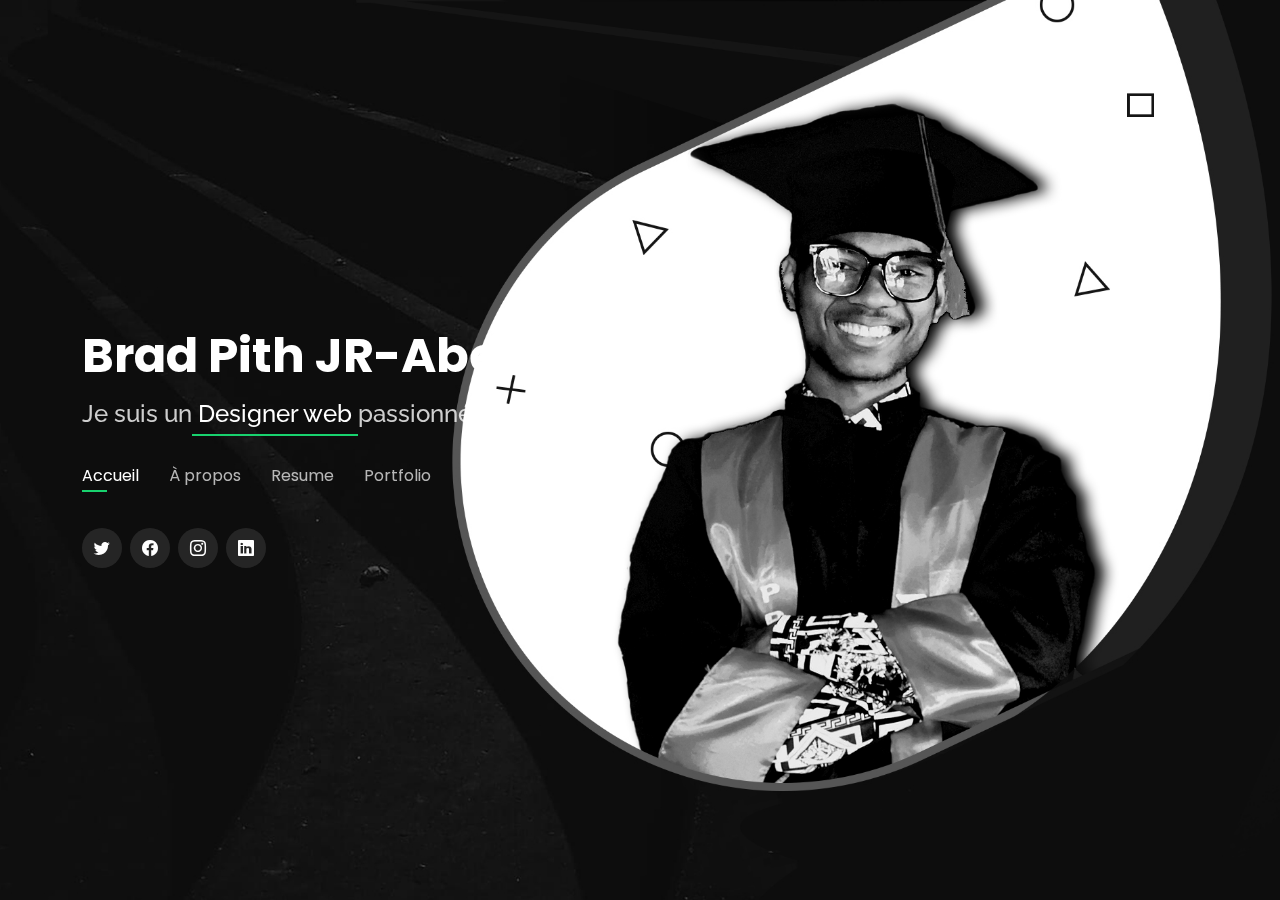
<file: index.html>
<!DOCTYPE html>
<html lang="fr">

<head>
  <meta charset="utf-8">
  <meta content="width=device-width, initial-scale=1.0" name="viewport">

  <title>RAZAFIMAHALEO Abelin</title>
  <meta content="" name="description">
  <meta content="" name="keywords">

  <!-- Favicons logo pour url-->
  <link href="assets/img/favicon3.png" rel="icon">
  <link href="assets/img/apple-touch1-icon3.png" rel="apple-touch-icon">

  <!-- Google Fonts -->
  <link href="https://fonts.googleapis.com/css?family=Open+Sans:300,300i,400,400i,600,600i,700,700i|Raleway:300,300i,400,400i,500,500i,600,600i,700,700i|Poppins:300,300i,400,400i,500,500i,600,600i,700,700i" rel="stylesheet">

  <!-- Vendor CSS Files -->
  <link href="assets/vendor/bootstrap/css/bootstrap.min.css" rel="stylesheet">
  <link href="assets/vendor/bootstrap-icons/bootstrap-icons.css" rel="stylesheet">
  <link href="assets/vendor/boxicons/css/boxicons.min.css" rel="stylesheet">
  <link href="assets/vendor/glightbox/css/glightbox.min.css" rel="stylesheet">
  <link href="assets/vendor/remixicon/remixicon.css" rel="stylesheet">
  <link href="assets/vendor/swiper/swiper-bundle.min.css" rel="stylesheet">

  <!-- Template Main CSS File -->
  <link href="assets/css/style.css" rel="stylesheet">

  <!-- =======================================================
  * Template Name: Personal
  * Template URL: https://bootstrapmade.com/personal-free-resume-bootstrap-template/
  * Updated: Mar 17 2024 with Bootstrap v5.3.3
  * Author: BootstrapMade.com
  * License: https://bootstrapmade.com/license/
  ======================================================== -->
</head>

<body>

  <!-- ======= Header ======= -->
  <header id="header">
    <div class="container">

      <h1><a href="index.html">Brad Pith JR-Abelin</a></h1>
      <!-- Uncomment below if you prefer to use an image logo -->
      <!-- <a href="index.html" class="mr-auto"><img src="assets/img/logo.png" alt="" class="img-fluid"></a> -->
      <h2>Je suis un<span> Designer web </span>passionné de Madagascar </h2>

      <nav id="navbar" class="navbar">
        <ul>
          <li><a class="nav-link active" href="#header">Accueil</a></li>
          <li><a class="nav-link" href="#about">À propos</a></li>
          <li><a class="nav-link" href="#resume">Resume</a></li>
          <!-- <li><a class="nav-link" href="#services">Services</a></li>-->
          <li><a class="nav-link" href="#portfolio">Portfolio</a></li>
          <li><a class="nav-link" href="#contact">Contact</a></li>
        </ul>
        <i class="bi bi-list mobile-nav-toggle"></i>
      </nav><!-- .navbar -->

      <div class="social-links">
        <a href="#" class="twitter"><i class="bi bi-twitter"></i></a>
        <a href="#" class="facebook"><i class="bi bi-facebook"></i></a>
        <a href="#" class="instagram"><i class="bi bi-instagram"></i></a>
        <a href="#" class="linkedin"><i class="bi bi-linkedin"></i></a>
      </div>

    </div>
  </header><!-- End Header -->

  <!-- ======= About Section ======= -->
  <section id="about" class="about">

    <!-- ======= About Me ======= -->
    <div class="about-me container">

      <div class="section-title">
        <h2>À propos</h2>
        <p>En savoir plus sur moi</p>
      </div>

      <div class="row">
        <div class="col-lg-4" data-aos="fade-right">
          <img src="assets/img/mee.jpg" class="img-fluid" alt="">
        </div>
        <div class="col-lg-8 pt-4 pt-lg-0 content" data-aos="fade-left">
          <h3>UI/UX &amp;Concepteur graphique</h3>
          <p class="fst-italic">
            Bonjour.Je vais me presenter. Tous d'abord, je m'appelle Abelin et j'ai 26 ans.Je suis né en 1998. Je ne suis pas marié. je suis celibataire.Donc je n'ai pas d'enfants.
            Je suis Malagache. J'habite à Madagascar.J'habite tout seul. je suis en etudiant dans l'EMIT, je suivi le parcours Communication multimedia,je suis passionné pour la conception design web et monteur video,
            WordPress,front-end.
          </p>
          <div class="row">
            <div class="col-lg-6">
              <ul>
                <li><i class="bi bi-chevron-right"></i> <strong>Anniversaire :</strong> <span>27 Janvier 1998</span></li>
                <li><i class="bi bi-chevron-right"></i> <strong>Site web:</strong> <span>www.cyberrecherche.com</span></li>
                <li><i class="bi bi-chevron-right"></i> <strong>Telephone:</strong> <span>+261 73 942 85</span></li>
                <li><i class="bi bi-chevron-right"></i> <strong>Ville :</strong> <span>Fianarantsoa, MADAGASCAR</span></li>
              </ul>
            </div>
            <div class="col-lg-6">
              <ul>
                <li><i class="bi bi-chevron-right"></i> <strong>Age:</strong> <span>26</span></li>
                <li><i class="bi bi-chevron-right"></i> <strong>Degré:</strong> <span>Master 1</span></li>
                <li><i class="bi bi-chevron-right"></i> <strong>Adresse-email:</strong> <span>razafimahaleoabelin@gmail.com</span></li>
                <li><i class="bi bi-chevron-right"></i> <strong>Freelance:</strong> <span>Disponible</span></li>
              </ul>
            </div>
          </div>
          <p>
           Beaucoup des clients tres heureux pour moi pendant tout notre conception et tres fidel est satisfaite pour notre conception pandent tout ces année,
           et le nombres de projets déja concept est le personne pour me soutenir etc...

          </p>
        </div>
      </div>

    </div><!-- End About Me -->

    <!-- ======= Counts ======= -->
    <div class="counts container">

      <div class="row">

        <div class="col-lg-3 col-md-6">
          <div class="count-box">
            <i class="bi bi-emoji-smile"></i>
            <span data-purecounter-start="0" data-purecounter-end="12" data-purecounter-duration="1" class="purecounter"></span>
            <p>Clients heureux</p>
          </div>
        </div>

        <div class="col-lg-3 col-md-6 mt-5 mt-md-0">
          <div class="count-box">
            <i class="bi bi-journal-richtext"></i>
            <span data-purecounter-start="0" data-purecounter-end="15" data-purecounter-duration="1" class="purecounter"></span>
            <p>Projets</p>
          </div>
        </div>

        <div class="col-lg-3 col-md-6 mt-5 mt-lg-0">
          <div class="count-box">
            <i class="bi bi-headset"></i>
            <span data-purecounter-start="0" data-purecounter-end="1463" data-purecounter-duration="1" class="purecounter"></span>
            <p>Nombre d'heures de soutien</p>
          </div>
        </div>

        <div class="col-lg-3 col-md-6 mt-5 mt-lg-0">
          <div class="count-box">
            <i class="bi bi-award"></i>
            <span data-purecounter-start="0" data-purecounter-end="15" data-purecounter-duration="1" class="purecounter"></span>
            <p>Prix décernés</p>
          </div>
        </div>

      </div>

    </div><!-- End Counts -->

    <!-- ======= Compétences  ======= -->
    <div class="skills container">

      <div class="section-title">
        <h2>COMPETENCES</h2>
      </div>

      <div class="row skills-content">

        <div class="col-lg-6">

          <div class="progress">
            <span class="skill">HTML <i class="val">90%</i></span>
            <div class="progress-bar-wrap">
              <div class="progress-bar" role="progressbar" aria-valuenow="90" aria-valuemin="0" aria-valuemax="100"></div>
            </div>
          </div>

          <div class="progress">
            <span class="skill">CSS <i class="val">75%</i></span>
            <div class="progress-bar-wrap">
              <div class="progress-bar" role="progressbar" aria-valuenow="75" aria-valuemin="0" aria-valuemax="100"></div>
            </div>
          </div>

          <div class="progress">
            <span class="skill">JavaScript <i class="val">50%</i></span>
            <div class="progress-bar-wrap">
              <div class="progress-bar" role="progressbar" aria-valuenow="50" aria-valuemin="0" aria-valuemax="100"></div>
            </div>
          </div>

        </div>

        <div class="col-lg-6">

          <div class="progress">
            <span class="skill">PHP <i class="val">50%</i></span>
            <div class="progress-bar-wrap">
              <div class="progress-bar" role="progressbar" aria-valuenow="50" aria-valuemin="0" aria-valuemax="100"></div>
            </div>
          </div>

          <div class="progress">
            <span class="skill">WordPress/CMS <i class="val">90%</i></span>
            <div class="progress-bar-wrap">
              <div class="progress-bar" role="progressbar" aria-valuenow="90" aria-valuemin="0" aria-valuemax="100"></div>
            </div>
          </div>

          <div class="progress">
            <span class="skill">Photoshop <i class="val">75%</i></span>
            <div class="progress-bar-wrap">
              <div class="progress-bar" role="progressbar" aria-valuenow="75" aria-valuemin="0" aria-valuemax="100"></div>
            </div>
          </div>

        </div>

      </div>

    </div><!-- End Compétences -->

    <!-- ======= Interests ======= -->
    <div class="interests container">

      <div class="section-title">
        <h2>INTERETS</h2>
      </div>

      <div class="row">
        <div class="col-lg-3 col-md-4">
          <div class="icon-box">
            <i class="ri-store-line" style="color: #ffbb2c;"></i>
            <h3>Manger</h3>
          </div>
        </div>
        <div class="col-lg-3 col-md-4 mt-4 mt-md-0">
          <div class="icon-box">
            <i class="ri-bar-chart-box-line" style="color: #5578ff;"></i>
            <h3>Emprendre de la langue</h3>
          </div>
        </div>
        <div class="col-lg-3 col-md-4 mt-4 mt-md-0">
          <div class="icon-box">
            <i class="ri-calendar-todo-line" style="color: #e80368;"></i>
            <h3>Ecouter de la Radio</h3>
          </div>
        </div>
        <div class="col-lg-3 col-md-4 mt-4 mt-lg-0">
          <div class="icon-box">
            <i class="ri-paint-brush-line" style="color: #e361ff;"></i>
            <h3>Peintres</h3>
          </div>
        </div>
        <div class="col-lg-3 col-md-4 mt-4">
          <div class="icon-box">
            <i class="ri-database-2-line" style="color: #47aeff;"></i>
            <h3>Musculation</h3>
          </div>
        </div>
        <div class="col-lg-3 col-md-4 mt-4">
          <div class="icon-box">
            <i class="ri-gradienter-line" style="color: #ffa76e;"></i>
            <h3>Regarder un Video</h3>
          </div>
        </div>
        <div class="col-lg-3 col-md-4 mt-4">
          <div class="icon-box">
            <i class="ri-file-list-3-line" style="color: #11dbcf;"></i>
            <h3>Lire de journal</h3>
          </div>
        </div>
        <div class="col-lg-3 col-md-4 mt-4">
          <div class="icon-box">
            <i class="ri-price-tag-2-line" style="color: #4233ff;"></i>
            <h3>Prière</h3>
          </div>
        </div>
        <div class="col-lg-3 col-md-4 mt-4">
          <div class="icon-box">
            <i class="ri-anchor-line" style="color: #b2904f;"></i>
            <h3>Faire la Pêche</h3>
          </div>
        </div>
        <div class="col-lg-3 col-md-4 mt-4">
          <div class="icon-box">
            <i class="ri-disc-line" style="color: #b20969;"></i>
            <h3>Ecouter de la music</h3>
          </div>
        </div>
        <div class="col-lg-3 col-md-4 mt-4">
          <div class="icon-box">
            <i class="ri-base-station-line" style="color: #ff5828;"></i>
            <h3>Connexion ou Cyber</h3>
          </div>
        </div>
        <div class="col-lg-3 col-md-4 mt-4">
          <div class="icon-box">
            <i class="ri-fingerprint-line" style="color: #0a0a0a;"></i>
            <h3></h3>
          </div>
        </div>
      </div>

    </div><!-- End Interests -->

    <!-- ======= Témoignages ======= -->
    <div class="testimonials container">

      <div class="section-title">
        <h2>Témoignages</h2>
      </div>

      <div class="testimonials-slider swiper" data-aos="fade-up" data-aos-delay="100">
        <div class="swiper-wrapper">

          <div class="swiper-slide">
            <div class="testimonial-item">
              <p>
                <i class="bx bxs-quote-alt-left quote-icon-left"></i>
                Notre enseignant dans l'Ecole Management de l'Innovation Technologique,temoignages pour ma compétences et mon capacité 
                <i class="bx bxs-quote-alt-right quote-icon-right"></i>
              </p>
              <img src="assets/img/testimonials/testimonials-5.png" class="testimonial-img" alt="">
              <h3>Bruce </h3>
              <h4>Enseignants / reference web & infographie,3D &amp; Docteur</h4>
            </div>
          </div><!-- End testimonial item -->

          <div class="swiper-slide">
            <div class="testimonial-item">
              <p>
                <i class="bx bxs-quote-alt-left quote-icon-left"></i>
                Notre enseignant dans l'Ecole Management de l'Innovation Technologique,temoignages pour ma compétences et mon capacité 
                <i class="bx bxs-quote-alt-right quote-icon-right"></i>
              </p>
              <img src="assets/img/testimonials/testimonials-5.png" class="testimonial-img" alt="">
              <h3>Jorotiana Chiria</h3>
              <h4>Enseignants / HTML et css</h4>
            </div>
          </div><!-- End testimonial item -->

          <div class="swiper-slide">
            <div class="testimonial-item">
              <p>
                <i class="bx bxs-quote-alt-left quote-icon-left"></i>
                Notre enseignant dans l'Ecole Management de l'Innovation Technologique,temoignages pour ma compétences et mon capacité 
                <i class="bx bxs-quote-alt-right quote-icon-right"></i>
              </p>
              <img src="assets/img/testimonials/testimonials-5.png" class="testimonial-img" alt="">
              <h3>Harisetra</h3>
              <h4>Developpér / CMS  &amp; Docteur </h4>
            </div>
          </div><!-- End testimonial item -->

          <div class="swiper-slide">
            <div class="testimonial-item">
              <p>
                <i class="bx bxs-quote-alt-left quote-icon-left"></i>
                Notre enseignant dans l'Ecole Management de l'Innovation Technologique,temoignages pour ma compétences et mon capacité 
                <i class="bx bxs-quote-alt-right quote-icon-right"></i>
              </p>
              <img src="assets/img/testimonials/testimonials-5.png" class="testimonial-img" alt="">
              <h3>Bakari</h3>
              <h4>Enseignants / PHP</h4>
            </div>
          </div><!-- End testimonial item -->

          <div class="swiper-slide">
            <div class="testimonial-item">
              <p>
                <i class="bx bxs-quote-alt-left quote-icon-left"></i>
                Notre enseignant dans l'Ecole Management de l'Innovation Technologique,temoignages pour ma compétences et mon capacité 
                <i class="bx bxs-quote-alt-right quote-icon-right"></i>
              </p>
              <img src="assets/img/testimonials/testimonials-5.png" class="testimonial-img" alt="">
              <h3>Emile</h3>
              <h4>Enseignants / JavaScript </h4>
            </div>
          </div><!-- End testimonial item -->

        </div>
        <div class="swiper-pagination"></div>
      </div>

      <div class="owl-carousel testimonials-carousel">

      </div>

    </div><!-- End Testimonials  -->

  </section><!-- End About Section -->

  <!-- ======= Resume Section ======= -->
  <section id="resume" class="resume">
    <div class="container">

      <div class="section-title">
        <h2>Resume</h2>
        <p>Check My Resume</p>
      </div>

      <div class="row">
        <div class="col-lg-6">
          <h3 class="resume-title">Sumary</h3>
          <div class="resume-item pb-0">
            <h4>RAZAFIMAHALEO Abelin</h4>
            <p><em>Concepteur graphique innovant et axé sur les délais, avec plus de 3 ans d'expérience de la conception et du développement de matériel numérique/printprint centré sur l'utilisateur, du concept initial au produit final et poli.</em></p>
            <p>
            <ul>
              <li>Andrainjato par 301,ambohindramasy, RN7</li>
              <li>(261)73 942 85</li>
              <li>razafimahaleoabelin@gmail.com</li>
            </ul>
            </p>
          </div>

          <h3 class="resume-title">Education</h3>
          <div class="resume-item">
            <h4>Maîtrise des beaux-arts &amp; Communication multimedia</h4>
            <h5>2023 - 2024</h5>
            <p>Quatrieme Année de Licence professionnel à l’Ecole  Management et D’Innovation Technologique (EMIT) en cours...</p>
          </div>
          <div class="resume-item">
            <h4>Licence en beaux-arts  &amp; Communication multimedia</h4>
            <h5>2022 - 2023</h5>
            <p>Troisieme Année de Licence professionnel à l’Ecole  Management et D’Innovation Technologique (EMIT) </p>
          </div>
        </div>
        <div class="col-lg-6">
          <h3 class="resume-title">Expérience professionnelle</h3>
          <div class="resume-item">
            <h4>Spécialiste principal de la conception graphique design </h4>
            <h5>2019 - Present</h5>
            <p><em>Experion, MADAGASCAR </em></p>
            <p>
            <ul>
              <li>Diriger la conception, le développement et la mise en œuvre des documents de communication graphiques, de présentation et de production</li>
              <li>Déléguer les tâches aux sept membres de l'équipe de conception et fournir des conseils sur tous les aspects du projet. </li>
              <li>Superviser l'évaluation de tous les matériaux graphiques afin de garantir la qualité et la précision de la conception</li>

            </ul>
            </p>
          </div>
          <div class="resume-item">
            <h4>Spécialiste de la conception graphique design</h4>
            <h5>2018 - 2019</h5>
            <p><em>Publicité pour lancement de niveaux produit, MADAGASCAR</em></p>
            <p>
            <ul>
              <li>Développé de nombreux programmes de marketing (logos, brochures,infographies, présentations et publicités).</li>
              <li>Recommandé et consulté les clients sur la conception graphique la plus appropriée</li>
              <li>Création de présentations et de propositions de conception 4 et plus par mois pour les clients et les gestionnaires de comptes</li>
             
            </ul>
            </p>
          </div>
        </div>
      </div>

    </div>
  </section><!-- End Resume Section -->

  <!-- ======= Services Section ======= 
  <section id="services" class="services">
    <div class="container">

      <div class="section-title">
        <h2>Services</h2>
        <p>My Services</p>
      </div>

      <div class="row">
        <div class="col-lg-4 col-md-6 d-flex align-items-stretch">
          <div class="icon-box">
            <div class="icon"><i class="bx bxl-dribbble"></i></div>
            <h4><a href="">Lorem Ipsum</a></h4>
            <p>Voluptatum deleniti atque corrupti quos dolores et quas molestias excepturi</p>
          </div>
        </div>

        <div class="col-lg-4 col-md-6 d-flex align-items-stretch mt-4 mt-md-0">
          <div class="icon-box">
            <div class="icon"><i class="bx bx-file"></i></div>
            <h4><a href="">Sed ut perspiciatis</a></h4>
            <p>Duis aute irure dolor in reprehenderit in voluptate velit esse cillum dolore</p>
          </div>
        </div>

        <div class="col-lg-4 col-md-6 d-flex align-items-stretch mt-4 mt-lg-0">
          <div class="icon-box">
            <div class="icon"><i class="bx bx-tachometer"></i></div>
            <h4><a href="">Magni Dolores</a></h4>
            <p>Excepteur sint occaecat cupidatat non proident, sunt in culpa qui officia</p>
          </div>
        </div>

        <div class="col-lg-4 col-md-6 d-flex align-items-stretch mt-4">
          <div class="icon-box">
            <div class="icon"><i class="bx bx-world"></i></div>
            <h4><a href="">Nemo Enim</a></h4>
            <p>At vero eos et accusamus et iusto odio dignissimos ducimus qui blanditiis</p>
          </div>
        </div>

        <div class="col-lg-4 col-md-6 d-flex align-items-stretch mt-4">
          <div class="icon-box">
            <div class="icon"><i class="bx bx-slideshow"></i></div>
            <h4><a href="">Dele cardo</a></h4>
            <p>Quis consequatur saepe eligendi voluptatem consequatur dolor consequuntur</p>
          </div>
        </div>

        <div class="col-lg-4 col-md-6 d-flex align-items-stretch mt-4">
          <div class="icon-box">
            <div class="icon"><i class="bx bx-arch"></i></div>
            <h4><a href="">Divera don</a></h4>
            <p>Modi nostrum vel laborum. Porro fugit error sit minus sapiente sit aspernatur</p>
          </div>
        </div>

      </div>

    </div>
  </section> End Services Section -->

  <!-- ======= Portfolio Section ======= -->
  <section id="portfolio" class="portfolio">
    <div class="container">

      <div class="section-title">
        <h2>Portfolio</h2>
        <p>Mes travaux</p>
      </div>

      <div class="row">
        <div class="col-lg-12 d-flex justify-content-center">
          <ul id="portfolio-flters">
            <li data-filter="*" class="filter-active">Tous</li>
            <li data-filter=".filter-app">WordPress</li>
            <li data-filter=".filter-card">logo Designer </li>
            <li data-filter=".filter-web">ux design Web</li>
          </ul>
        </div>
      </div>

      <div class="row portfolio-container">

        <div class="col-lg-4 col-md-6 portfolio-item filter-app">
          <div class="portfolio-wrap">
            <img src="assets/img/portfolio/portfolio-1.png" class="img-fluid" alt="">
            <div class="portfolio-info">
              <h4>WordPress 1</h4>
              <p>design page de Connexion</p>
              <div class="portfolio-links">
                <a href="assets/img/portfolio/portfolio-1.jpg" data-gallery="portfolioGallery" class="portfolio-lightbox" title="App 1"><i class="bx bx-plus"></i></a>
                <a href="portfolio-details.html" data-gallery="portfolioDetailsGallery" data-glightbox="type: external" class="portfolio-details-lightbox" title="Portfolio Details"><i class="bx bx-link"></i></a>
              </div>
            </div>
          </div>
        </div>

        <div class="col-lg-4 col-md-6 portfolio-item filter-web">
          <div class="portfolio-wrap">
            <img src="assets/img/portfolio/portfolio-2.png" class="img-fluid" alt="">
            <div class="portfolio-info">
              <h4>UI/UX Design 3</h4>
              <p>ui/ux design web</p>
              <div class="portfolio-links">
                <a href="assets/img/portfolio/portfolio-2.png" data-gallery="portfolioGallery" class="portfolio-lightbox" title="Web 3"><i class="bx bx-plus"></i></a>
                <a href="portfolio-details.html" data-gallery="portfolioDetailsGallery" data-glightbox="type: external" class="portfolio-details-lightbox" title="Portfolio Details"><i class="bx bx-link"></i></a>
              </div>
            </div>
          </div>
        </div>

        <div class="col-lg-4 col-md-6 portfolio-item filter-app">
          <div class="portfolio-wrap">
            <img src="assets/img/portfolio/portfolio-3.png" class="img-fluid" alt="">
            <div class="portfolio-info">
              <h4>WordPress 2</h4>
              <p>front-end</p>
              <div class="portfolio-links">
                <a href="assets/img/portfolio/portfolio-3.png" data-gallery="portfolioGallery" class="portfolio-lightbox" title="App 2"><i class="bx bx-plus"></i></a>
                <a href="portfolio-details.html" data-gallery="portfolioDetailsGallery" data-glightbox="type: external" class="portfolio-details-lightbox" title="Portfolio Details"><i class="bx bx-link"></i></a>
              </div>
            </div>
          </div>
        </div>

        <div class="col-lg-4 col-md-6 portfolio-item filter-card">
          <div class="portfolio-wrap">
            <img src="assets/img/portfolio/portfolio-4.jpg.png" class="img-fluid" alt="">
            <div class="portfolio-info">
              <h4>logo design 2</h4>
              <p>logo centre de recherche</p>
              <div class="portfolio-links">
                <a href="assets/img/portfolio/portfolio-4.jpg.png" data-gallery="portfolioGallery" class="portfolio-lightbox" title="Card 2"><i class="bx bx-plus"></i></a>
                <a href="portfolio-details.html" data-gallery="portfolioDetailsGallery" data-glightbox="type: external" class="portfolio-details-lightbox" title="Portfolio Details"><i class="bx bx-link"></i></a>
              </div>
            </div>
          </div>
        </div>

        <div class="col-lg-4 col-md-6 portfolio-item filter-web">
          <div class="portfolio-wrap">
            <img src="assets/img/portfolio/portfolio-5.png" class="img-fluid" alt="">
            <div class="portfolio-info">
              <h4>UI/UX Design 2</h4>
              <p>UI/UX DESIGN WEB</p>
              <div class="portfolio-links">
                <a href="assets/img/portfolio/portfolio-5.png" data-gallery="portfolioGallery" class="portfolio-lightbox" title="Web 2"><i class="bx bx-plus"></i></a>
                <a href="portfolio-details.html" data-gallery="portfolioDetailsGallery" data-glightbox="type: external" class="portfolio-details-lightbox" title="Portfolio Details"><i class="bx bx-link"></i></a>
              </div>
            </div>
          </div>
        </div>

        <div class="col-lg-4 col-md-6 portfolio-item filter-app">
          <div class="portfolio-wrap">
            <img src="assets/img/portfolio/portfolio-6.png" class="img-fluid" alt="">
            <div class="portfolio-info">
              <h4>WordPress 3</h4>
              <p>back-end</p>
              <div class="portfolio-links">
                <a href="assets/img/portfolio/portofolio-6.png" data-gallery="portfolioGallery" class="portfolio-lightbox" title="App 3"><i class="bx bx-plus"></i></a>
                <a href="portfolio-details.html" data-gallery="portfolioDetailsGallery" data-glightbox="type: external" class="portfolio-details-lightbox" title="Portfolio Details"><i class="bx bx-link"></i></a>
              </div>
            </div>
          </div>
        </div>

        <div class="col-lg-4 col-md-6 portfolio-item filter-card">
          <div class="portfolio-wrap">
            <img src="assets/img/portfolio/portfolio-7.png" class="img-fluid" alt="">
            <div class="portfolio-info">
              <h4>logo design 1</h4>
              <p>logo gio design</p>
              <div class="portfolio-links">
                <a href="assets/img/portfolio/portfolio-7.png" data-gallery="portfolioGallery" class="portfolio-lightbox" title="Card 1"><i class="bx bx-plus"></i></a>
                <a href="portfolio-details.html" data-gallery="portfolioDetailsGallery" data-glightbox="type: external" class="portfolio-details-lightbox" title="Portfolio Details"><i class="bx bx-link"></i></a>
              </div>
            </div>
          </div>
        </div>

        <div class="col-lg-4 col-md-6 portfolio-item filter-card">
          <div class="portfolio-wrap">
            <img src="assets/img/portfolio/portfolio-8.png" class="img-fluid" alt="">
            <div class="portfolio-info">
              <h4>logo design 3</h4>
              <p>logo connect and communication</p>
              <div class="portfolio-links">
                <a href="assets/img/portfolio/portfolio-8.png" data-gallery="portfolioGallery" class="portfolio-lightbox" title="Card 3"><i class="bx bx-plus"></i></a>
                <a href="portfolio-details.html" data-gallery="portfolioDetailsGallery" data-glightbox="type: external" class="portfolio-details-lightbox" title="Portfolio Details"><i class="bx bx-link"></i></a>
              </div>
            </div>
          </div>
        </div>

        <div class="col-lg-4 col-md-6 portfolio-item filter-web">
          <div class="portfolio-wrap">
            <img src="assets/img/portfolio/portfolio-9.png" class="img-fluid" alt="">
            <div class="portfolio-info">
              <h4>UI/UX Design 3</h4>
              <p>ui/ux design web</p>
              <div class="portfolio-links">
                <a href="assets/img/portfolio/portfolio-9.png" data-gallery="portfolioGallery" class="portfolio-lightbox" title="Web 3"><i class="bx bx-plus"></i></a>
                <a href="portfolio-details.html" data-gallery="portfolioDetailsGallery" data-glightbox="type: external" class="portfolio-details-lightbox" title="Portfolio Details"><i class="bx bx-link"></i></a>
              </div>
            </div>
          </div>
        </div>

      </div>

    </div>
  </section><!-- End Portfolio Section -->

  <!-- ======= Contact Section ======= -->
  <section id="contact" class="contact">
    <div class="container">

      <div class="section-title">
        <h2>Contact</h2>
        <p>Contact Me</p>
      </div>

      <div class="row mt-2">

        <div class="col-md-6 d-flex align-items-stretch">
          <div class="info-box">
            <i class="bx bx-map"></i>
            <h3>Mon adresse </h3>
            <p>301 Andrainjato , Fianarantsoa , Lot 805200 </p>
          </div>
        </div>

        <div class="col-md-6 mt-4 mt-md-0 d-flex align-items-stretch">
          <div class="info-box">
            <i class="bx bx-share-alt"></i>
            <h3>Profils sociaux</h3>
            <div class="social-links">
              <a href="#" class="twitter"><i class="bi bi-twitter"></i></a>
              <a href="#" class="facebook"><i class="bi bi-facebook"></i></a>
              <a href="#" class="instagram"><i class="bi bi-instagram"></i></a>
              <a href="#" class="google-plus"><i class="bi bi-skype"></i></a>
              <a href="#" class="linkedin"><i class="bi bi-linkedin"></i></a>
            </div>
          </div>
        </div>

        <div class="col-md-6 mt-4 d-flex align-items-stretch">
          <div class="info-box">
            <i class="bx bx-envelope"></i>
            <h3>Envoyez-moi un courriel </h3>
            <p>razafimahaleoabelin@gmail.com</p>
          </div>
        </div>
        <div class="col-md-6 mt-4 d-flex align-items-stretch">
          <div class="info-box">
            <i class="bx bx-phone-call"></i>
            <h3>Appelle-moi</h3>
            <p>+261 34 73 942 85 / +261 32 22 270 58 </p>
          </div>
        </div>
      </div>

      <form action="forms/contact.php" method="post" role="form" class="php-email-form mt-4">
        <div class="row">
          <div class="col-md-6 form-group">
            <input type="text" name="name" class="form-control" id="name" placeholder="Votre nom" required>
          </div>
          <div class="col-md-6 form-group mt-3 mt-md-0">
            <input type="email" class="form-control" name="email" id="email" placeholder="Votre adresse électronique" required>
          </div>
        </div>
        <div class="form-group mt-3">
          <input type="text" class="form-control" name="subject" id="subject" placeholder="Objet" required>
        </div>
        <div class="form-group mt-3">
          <textarea class="form-control" name="message" rows="5" placeholder="Message" required></textarea>
        </div>
        <div class="my-3">
          <div class="loading">Chargement</div>
          <div class="error-message"></div>
          <div class="sent-message">Votre message a été envoyé. Merci.</div>
        </div>
        <div class="text-center"><button type="submit">Envoyer un message</button></div>
      </form>

    </div>
  </section><!-- End Contact Section -->

  <div class="credits">
    <!-- All the links in the footer should remain intact. -->
    <!-- You can delete the links only if you purchased the pro version. -->
    <!-- Licensing information: https://bootstrapmade.com/license/ -->
    <!-- Purchase the pro version with working PHP/AJAX contact form: https://bootstrapmade.com/personal-free-resume-bootstrap-template/ -->
  </div>

  <!-- Vendor JS Files -->
  <script src="assets/vendor/purecounter/purecounter_vanilla.js"></script>
  <script src="assets/vendor/bootstrap/js/bootstrap.bundle.min.js"></script>
  <script src="assets/vendor/glightbox/js/glightbox.min.js"></script>
  <script src="assets/vendor/isotope-layout/isotope.pkgd.min.js"></script>
  <script src="assets/vendor/swiper/swiper-bundle.min.js"></script>
  <script src="assets/vendor/waypoints/noframework.waypoints.js"></script>
  <script src="assets/vendor/php-email-form/validate.js"></script>

  <!-- Template Main JS File -->
  <script src="assets/js/main.js"></script>

</body>

</html>
</file>
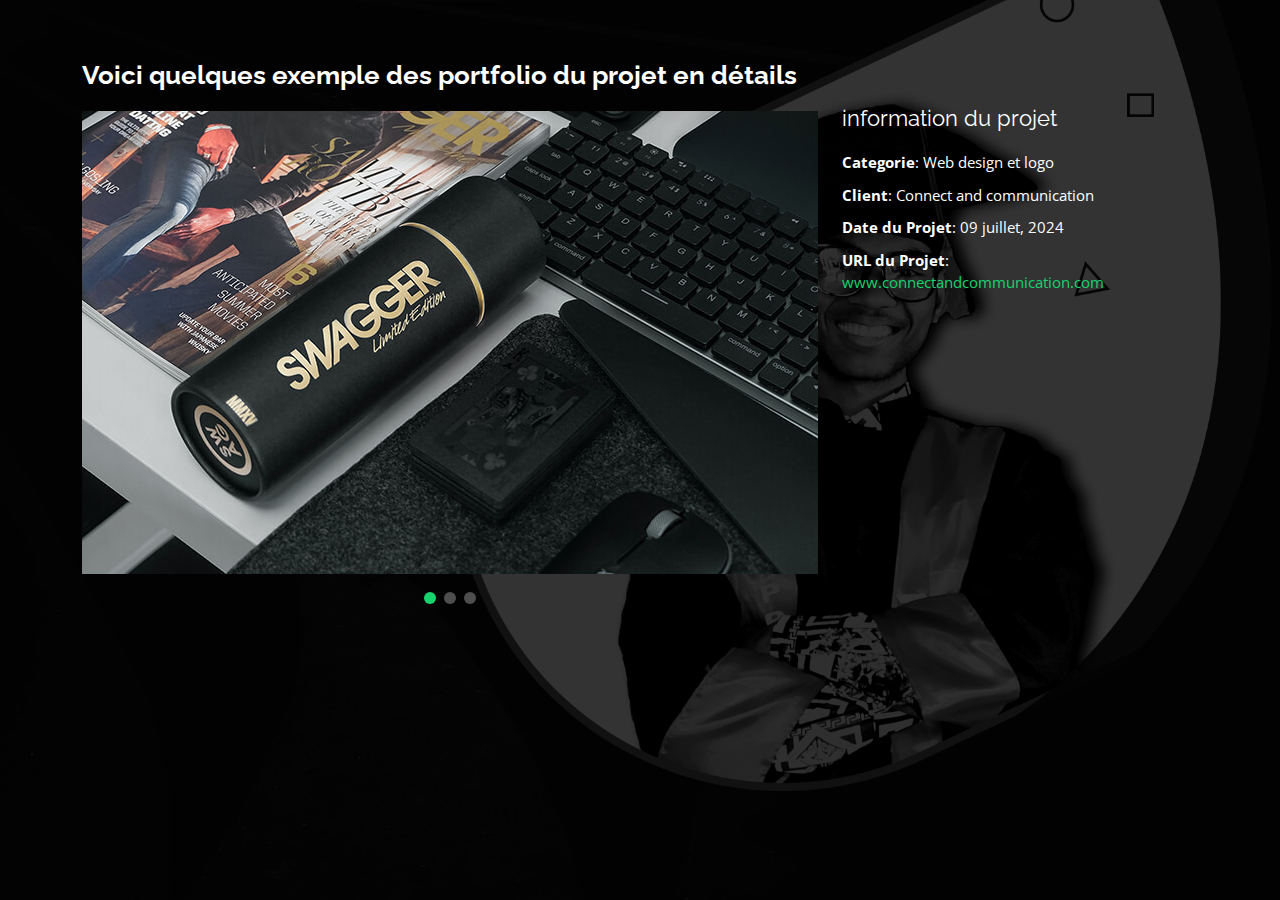
<file: portfolio-details.html>
<!DOCTYPE html>
<html lang="fr">

<head>
  <meta charset="utf-8">
  <meta content="width=device-width, initial-scale=1.0" name="viewport">

  <title>Portfolio Details</title>
  <meta content="" name="description">
  <meta content="" name="keywords">

  <!-- Favicons 
  <link href="assets/img/favicon.png" rel="icon">
  <link href="assets/img/apple-touch-icon.png" rel="apple-touch-icon">-->

  <!-- Google Fonts -->
  <link href="https://fonts.googleapis.com/css?family=Open+Sans:300,300i,400,400i,600,600i,700,700i|Raleway:300,300i,400,400i,500,500i,600,600i,700,700i|Poppins:300,300i,400,400i,500,500i,600,600i,700,700i" rel="stylesheet">

  <!-- Vendor CSS Files -->
  <link href="assets/vendor/bootstrap/css/bootstrap.min.css" rel="stylesheet">
  <link href="assets/vendor/bootstrap-icons/bootstrap-icons.css" rel="stylesheet">
  <link href="assets/vendor/boxicons/css/boxicons.min.css" rel="stylesheet">
  <link href="assets/vendor/glightbox/css/glightbox.min.css" rel="stylesheet">
  <link href="assets/vendor/remixicon/remixicon.css" rel="stylesheet">
  <link href="assets/vendor/swiper/swiper-bundle.min.css" rel="stylesheet">

  <!-- Template Main CSS File -->
  <link href="assets/css/style.css" rel="stylesheet">

  <!-- =======================================================
  * Template Name: Personal
  * Template URL: https://bootstrapmade.com/personal-free-resume-bootstrap-template/
  * Updated: Mar 17 2024 with Bootstrap v5.3.3
  * Author: BootstrapMade.com
  * License: https://bootstrapmade.com/license/
  ======================================================== -->
</head>

<body>

  <main id="main">

    <!-- ======= Portfolio Details ======= -->
    <div id="portfolio-details" class="portfolio-details">
      <div class="container">

        <div class="row">

          <div class="col-lg-8">
            <h2 class="portfolio-title">Voici quelques exemple des portfolio du projet en détails</h2>

            <div class="portfolio-details-slider swiper">
              <div class="swiper-wrapper align-items-center">

                <div class="swiper-slide">
                  <img src="assets/img/portfolio/portfolio-details-1.jpg" alt="">
                </div>

                <div class="swiper-slide">
                  <img src="assets/img/portfolio/portfolio-details-2.jpg" alt="">
                </div>

                <div class="swiper-slide">
                  <img src="assets/img/portfolio/portfolio-details-3.jpg" alt="">
                </div>

              </div>
              <div class="swiper-pagination"></div>
            </div>

          </div>

          <div class="col-lg-4 portfolio-info">
            <h3>information du projet</h3>
            <ul>
              <li><strong>Categorie</strong>: Web design et logo </li>
              <li><strong>Client</strong>: Connect and communication</li>
              <li><strong>Date du Projet</strong>: 09 juillet, 2024</li>
              <li><strong>URL du Projet</strong>: <a href="#">www.connectandcommunication.com</a></li>
            </ul>

            <p>
              
            </p>
          </div>

        </div>

      </div>
    </div><!-- End Portfolio Details -->

  </main><!-- End #main -->

  <div class="credits">
    <!-- All the links in the footer should remain intact. -->
    <!-- You can delete the links only if you purchased the pro version. -->
    <!-- Licensing information: https://bootstrapmade.com/license/ -->
    <!-- Purchase the pro version with working PHP/AJAX contact form: https://bootstrapmade.com/personal-free-resume-bootstrap-template/ -->
  </div>

  <!-- Vendor JS Files -->
  <script src="assets/vendor/purecounter/purecounter_vanilla.js"></script>
  <script src="assets/vendor/bootstrap/js/bootstrap.bundle.min.js"></script>
  <script src="assets/vendor/glightbox/js/glightbox.min.js"></script>
  <script src="assets/vendor/isotope-layout/isotope.pkgd.min.js"></script>
  <script src="assets/vendor/swiper/swiper-bundle.min.js"></script>
  <script src="assets/vendor/waypoints/noframework.waypoints.js"></script>
  <script src="assets/vendor/php-email-form/validate.js"></script>

  <!-- Template Main JS File -->
  <script src="assets/js/main.js"></script>

</body>

</html>
</file>
<file: assets/css/style.css>
/**
* Template Name: Personal
* Template URL: https://bootstrapmade.com/personal-free-resume-bootstrap-template/
* Updated: Mar 17 2024 with Bootstrap v5.3.3
* Author: BootstrapMade.com
* License: https://bootstrapmade.com/license/
*/

/*--------------------------------------------------------------
# General
--------------------------------------------------------------*/
body {
  font-family: "Open Sans", sans-serif;
  background-color: #040404;
  color: #fff;
  position: relative;
  background: transparent;
}

body::before {
  content: "";
  position: fixed;
  background: #040404 url("../img/bggg.jpg") top right no-repeat;
  background-size: cover;
  left: 0;
  right: 0;
  top: 0;
  height: 100vh;
  z-index: -1;
}

@media (min-width: 1024px) {
  body::before {
    background-attachment: fixed;
  }
}

a {
  color: #18d26e;
  text-decoration: none;
}

a:hover {
  color: #35e888;
  text-decoration: none;
}

h1,
h2,
h3,
h4,
h5,
h6 {
  font-family: "Raleway", sans-serif;
}

/*--------------------------------------------------------------
# Header
--------------------------------------------------------------*/
#header {
  transition: ease-in-out 0.3s;
  position: relative;
  height: 100vh;
  display: flex;
  align-items: center;
  z-index: 997;
  overflow-y: auto;
}

#header * {
  transition: ease-in-out 0.3s;
}

#header h1 {
  font-size: 48px;
  margin: 0;
  padding: 0;
  line-height: 1;
  font-weight: 700;
  font-family: "Poppins", sans-serif;
}

#header h1 a,
#header h1 a:hover {
  color: #fff;
  line-height: 1;
  display: inline-block;
}

#header h2 {
  font-size: 24px;
  margin-top: 20px;
  color: rgba(255, 255, 255, 0.8);
}

#header h2 span {
  color: #fff;
  border-bottom: 2px solid #18d26e;
  padding-bottom: 6px;
}

#header img {
  padding: 0;
  margin: 0;
}

#header .social-links {
  margin-top: 40px;
  display: flex;
}

#header .social-links a {
  font-size: 16px;
  display: flex;
  justify-content: center;
  align-items: center;
  background: rgba(255, 255, 255, 0.1);
  color: #fff;
  line-height: 1;
  margin-right: 8px;
  border-radius: 50%;
  width: 40px;
  height: 40px;
}

#header .social-links a:hover {
  background: #18d26e;
}

@media (max-width: 992px) {
  #header h1 {
    font-size: 36px;
  }

  #header h2 {
    font-size: 20px;
    line-height: 30px;
  }

  #header .social-links {
    margin-top: 15px;
  }

  #header .container {
    display: flex;
    flex-direction: column;
    align-items: center;
  }
}

/* Header Top */
#header.header-top {
  height: 80px;
  position: fixed;
  left: 0;
  top: 0;
  right: 0;
  background: rgba(0, 0, 0, 0.9);
}

#header.header-top .social-links,
#header.header-top h2 {
  display: none;
}

#header.header-top h1 {
  margin-right: auto;
  font-size: 36px;
}

#header.header-top img {
  max-height: 60px;
  margin-right: 20px !important;
}

#header.header-top .container {
  display: flex;
  align-items: center;
}

#header.header-top .navbar {
  margin: 0;
}

@media (max-width: 768px) {
  #header.header-top {
    height: 60px;
  }

  #header.header-top h1 {
    font-size: 26px;
  }
}

/*--------------------------------------------------------------
# Navigation Menu
--------------------------------------------------------------*/
/**
* Desktop Navigation 
*/
.navbar {
  padding: 0;
  margin-top: 35px;
}

.navbar ul {
  margin: 0;
  padding: 0;
  display: flex;
  list-style: none;
  align-items: center;
}

.navbar li {
  position: relative;
}

.navbar li+li {
  margin-left: 30px;
}

.navbar a,
.navbar a:focus {
  display: flex;
  align-items: center;
  justify-content: space-between;
  padding: 0;
  font-family: "Poppins", sans-serif;
  font-size: 16px;
  font-weight: 400;
  color: rgba(255, 255, 255, 0.7);
  white-space: nowrap;
  transition: 0.3s;
}

.navbar a i,
.navbar a:focus i {
  font-size: 12px;
  line-height: 0;
  margin-left: 5px;
}

.navbar a:before {
  content: "";
  position: absolute;
  width: 0;
  height: 2px;
  bottom: -4px;
  left: 0;
  background-color: #18d26e;
  visibility: hidden;
  width: 0px;
  transition: all 0.3s ease-in-out 0s;
}

.navbar a:hover:before,
.navbar li:hover>a:before,
.navbar .active:before {
  visibility: visible;
  width: 25px;
}

.navbar a:hover,
.navbar .active,
.navbar .active:focus,
.navbar li:hover>a {
  color: #fff;
}

/**
* Mobile Navigation 
*/
.mobile-nav-toggle {
  color: #fff;
  font-size: 28px;
  cursor: pointer;
  display: none;
  line-height: 0;
  transition: 0.5s;
  position: fixed;
  right: 15px;
  top: 15px;
}

@media (max-width: 991px) {
  .mobile-nav-toggle {
    display: block;
  }

  .navbar ul {
    display: none;
  }
}

.navbar-mobile {
  position: fixed;
  overflow: hidden;
  top: 0;
  right: 0;
  left: 0;
  bottom: 0;
  background: rgba(0, 0, 0, 0.9);
  transition: 0.3s;
  z-index: 999;
  margin-top: 0;
}

.navbar-mobile .mobile-nav-toggle {
  position: absolute;
  top: 15px;
  right: 15px;
}

.navbar-mobile ul {
  display: block;
  position: absolute;
  top: 55px;
  right: 15px;
  bottom: 45px;
  left: 15px;
  padding: 10px 0;
  overflow-y: auto;
  transition: 0.3s;
  border: 2px solid rgba(255, 255, 255, 0.2);
}

.navbar-mobile li {
  padding: 12px 20px;
}

.navbar-mobile li+li {
  margin: 0;
}

.navbar-mobile a,
.navbar-mobile a:focus {
  font-size: 16px;
  position: relative;
}

/*--------------------------------------------------------------
# Sections General
--------------------------------------------------------------*/
section {
  overflow: hidden;
  position: absolute;
  width: 100%;
  top: 140px;
  bottom: 100%;
  opacity: 0;
  transition: ease-in-out 0.4s;
  z-index: 2;
}

section.section-show {
  top: 100px;
  bottom: auto;
  opacity: 1;
  padding-bottom: 45px;
}

section .container {
  background: rgba(0, 0, 0, 0.9);
  padding: 30px;
}

@media (max-width: 768px) {
  section {
    top: 120px;
  }

  section.section-show {
    top: 80px;
  }
}

.section-title h2 {
  font-size: 14px;
  font-weight: 500;
  padding: 0;
  line-height: 1px;
  margin: 0 0 20px 0;
  letter-spacing: 2px;
  text-transform: uppercase;
  color: #aaaaaa;
  font-family: "Poppins", sans-serif;
}

.section-title h2::after {
  content: "";
  width: 120px;
  height: 1px;
  display: inline-block;
  background: #4ceb95;
  margin: 4px 10px;
}

.section-title p {
  margin: 0;
  margin: -15px 0 15px 0;
  font-size: 36px;
  font-weight: 700;
  text-transform: uppercase;
  font-family: "Poppins", sans-serif;
  color: #fff;
}

/*--------------------------------------------------------------
# About
--------------------------------------------------------------*/
.about-me .content h3 {
  font-weight: 700;
  font-size: 26px;
  color: #18d26e;
}

.about-me .content ul {
  list-style: none;
  padding: 0;
}

.about-me .content ul li {
  margin-bottom: 20px;
  display: flex;
  align-items: center;
}

.about-me .content ul strong {
  margin-right: 10px;
}

.about-me .content ul i {
  font-size: 16px;
  margin-right: 5px;
  color: #18d26e;
  line-height: 0;
}

.about-me .content p:last-child {
  margin-bottom: 0;
}

/*--------------------------------------------------------------
# Counts
--------------------------------------------------------------*/
.counts {
  padding: 70px 0 60px;
}

.counts .count-box {
  padding: 30px 30px 25px 30px;
  width: 100%;
  position: relative;
  text-align: center;
  background: rgba(255, 255, 255, 0.08);
}

.counts .count-box i {
  position: absolute;
  top: -25px;
  left: 50%;
  transform: translateX(-50%);
  font-size: 24px;
  background: rgba(255, 255, 255, 0.1);
  padding: 12px;
  color: #18d26e;
  border-radius: 50px;
  line-height: 0;
}

.counts .count-box span {
  font-size: 36px;
  display: block;
  font-weight: 600;
  color: #fff;
}

.counts .count-box p {
  padding: 0;
  margin: 0;
  font-family: "Raleway", sans-serif;
  font-size: 14px;
}

/*--------------------------------------------------------------
# Skills
--------------------------------------------------------------*/
.skills .progress {
  height: 60px;
  display: block;
  background: none;
  border-radius: 0;
}

.skills .progress .skill {
  padding: 10px 0;
  margin: 0;
  text-transform: uppercase;
  display: block;
  font-weight: 600;
  font-family: "Poppins", sans-serif;
  color: #fff;
}

.skills .progress .skill .val {
  float: right;
  font-style: normal;
}

.skills .progress-bar-wrap {
  background: rgba(255, 255, 255, 0.2);
}

.skills .progress-bar {
  width: 1px;
  height: 10px;
  transition: 0.9s;
  background-color: #18d26e;
}

/*--------------------------------------------------------------
# Interests
--------------------------------------------------------------*/
.interests .icon-box {
  display: flex;
  align-items: center;
  padding: 20px;
  background: rgba(255, 255, 255, 0.08);
  transition: ease-in-out 0.3s;
}

.interests .icon-box i {
  font-size: 32px;
  padding-right: 10px;
  line-height: 1;
}

.interests .icon-box h3 {
  font-weight: 700;
  margin: 0;
  padding: 0;
  line-height: 1;
  font-size: 16px;
  color: #fff;
}

.interests .icon-box:hover {
  background: rgba(255, 255, 255, 0.12);
}

/*--------------------------------------------------------------
# Testimonials
--------------------------------------------------------------*/
.testimonials .testimonials-carousel,
.testimonials .testimonials-slider {
  overflow: hidden;
}

.testimonials .testimonial-item {
  box-sizing: content-box;
  min-height: 320px;
}

.testimonials .testimonial-item .testimonial-img {
  width: 90px;
  border-radius: 50%;
  margin: -40px 0 0 40px;
  position: relative;
  z-index: 2;
  border: 6px solid rgba(255, 255, 255, 0.12);
}

.testimonials .testimonial-item h3 {
  font-size: 18px;
  font-weight: bold;
  margin: 10px 0 5px 45px;
  color: #fff;
}

.testimonials .testimonial-item h4 {
  font-size: 14px;
  color: #999;
  margin: 0 0 0 45px;
}

.testimonials .testimonial-item .quote-icon-left,
.testimonials .testimonial-item .quote-icon-right {
  color: rgba(255, 255, 255, 0.25);
  font-size: 26px;
}

.testimonials .testimonial-item .quote-icon-left {
  display: inline-block;
  left: -5px;
  position: relative;
}

.testimonials .testimonial-item .quote-icon-right {
  display: inline-block;
  right: -5px;
  position: relative;
  top: 10px;
}

.testimonials .testimonial-item p {
  font-style: italic;
  margin: 0 15px 0 15px;
  padding: 20px 20px 60px 20px;
  background: rgba(255, 255, 255, 0.1);
  position: relative;
  border-radius: 6px;
  position: relative;
  z-index: 1;
}

.testimonials .swiper-pagination {
  margin-top: 20px;
  position: relative;
}

.testimonials .swiper-pagination .swiper-pagination-bullet {
  width: 12px;
  height: 12px;
  opacity: 1;
  background-color: rgba(255, 255, 255, 0.3);
}

.testimonials .swiper-pagination .swiper-pagination-bullet-active {
  background-color: #18d26e;
}

/*--------------------------------------------------------------
# Resume
--------------------------------------------------------------*/
.resume .resume-title {
  font-size: 26px;
  font-weight: 700;
  margin-top: 20px;
  margin-bottom: 20px;
  color: #fff;
}

.resume .resume-item {
  padding: 0 0 20px 20px;
  margin-top: -2px;
  border-left: 2px solid rgba(255, 255, 255, 0.2);
  position: relative;
}

.resume .resume-item h4 {
  line-height: 18px;
  font-size: 18px;
  font-weight: 600;
  text-transform: uppercase;
  font-family: "Poppins", sans-serif;
  color: #18d26e;
  margin-bottom: 10px;
}

.resume .resume-item h5 {
  font-size: 16px;
  background: rgba(255, 255, 255, 0.15);
  padding: 5px 15px;
  display: inline-block;
  font-weight: 600;
  margin-bottom: 10px;
}

.resume .resume-item ul {
  padding-left: 20px;
}

.resume .resume-item ul li {
  padding-bottom: 10px;
}

.resume .resume-item:last-child {
  padding-bottom: 0;
}

.resume .resume-item::before {
  content: "";
  position: absolute;
  width: 16px;
  height: 16px;
  border-radius: 50px;
  left: -9px;
  top: 0;
  background: #18d26e;
  border: 2px solid #18d26e;
}

/*--------------------------------------------------------------
# Services
--------------------------------------------------------------*/
.services .icon-box {
  text-align: center;
  background: rgba(204, 204, 204, 0.1);
  padding: 80px 20px;
  transition: all ease-in-out 0.3s;
}

.services .icon-box .icon {
  margin: 0 auto;
  width: 64px;
  height: 64px;
  background: #18d26e;
  border-radius: 5px;
  transition: all 0.3s ease-out 0s;
  display: flex;
  align-items: center;
  justify-content: center;
  margin-bottom: 20px;
  transform-style: preserve-3d;
}

.services .icon-box .icon i {
  color: #fff;
  font-size: 28px;
}

.services .icon-box .icon::before {
  position: absolute;
  content: "";
  left: -8px;
  top: -8px;
  height: 100%;
  width: 100%;
  background: rgba(255, 255, 255, 0.15);
  border-radius: 5px;
  transition: all 0.3s ease-out 0s;
  transform: translateZ(-1px);
}

.services .icon-box h4 {
  font-weight: 700;
  margin-bottom: 15px;
  font-size: 24px;
}

.services .icon-box h4 a {
  color: #fff;
}

.services .icon-box p {
  line-height: 24px;
  font-size: 14px;
  margin-bottom: 0;
}

.services .icon-box:hover {
  background: #18d26e;
  border-color: #18d26e;
}

.services .icon-box:hover .icon {
  background: #fff;
}

.services .icon-box:hover .icon i {
  color: #18d26e;
}

.services .icon-box:hover .icon::before {
  background: #35e888;
}

.services .icon-box:hover h4 a,
.services .icon-box:hover p {
  color: #fff;
}

/*--------------------------------------------------------------
# Portfolio
--------------------------------------------------------------*/
.portfolio .portfolio-item {
  margin-bottom: 30px;
}

.portfolio #portfolio-flters {
  padding: 0;
  margin: 0 auto 15px auto;
  list-style: none;
  text-align: center;
  border-radius: 50px;
  padding: 2px 15px;
}

.portfolio #portfolio-flters li {
  cursor: pointer;
  display: inline-block;
  padding: 8px 16px 10px 16px;
  font-size: 14px;
  font-weight: 600;
  line-height: 1;
  text-transform: uppercase;
  color: #fff;
  background: rgba(255, 255, 255, 0.1);
  margin: 0 3px 10px 3px;
  transition: all 0.3s ease-in-out;
  border-radius: 4px;
}

.portfolio #portfolio-flters li:hover,
.portfolio #portfolio-flters li.filter-active {
  background: #18d26e;
}

.portfolio #portfolio-flters li:last-child {
  margin-right: 0;
}

.portfolio .portfolio-wrap {
  transition: 0.3s;
  position: relative;
  overflow: hidden;
  z-index: 1;
  background: rgba(0, 0, 0, 0.6);
}

.portfolio .portfolio-wrap::before {
  content: "";
  background: rgba(0, 0, 0, 0.6);
  position: absolute;
  left: 30px;
  right: 30px;
  top: 30px;
  bottom: 30px;
  transition: all ease-in-out 0.3s;
  z-index: 2;
  opacity: 0;
}

.portfolio .portfolio-wrap .portfolio-info {
  opacity: 0;
  position: absolute;
  top: 0;
  left: 0;
  right: 0;
  bottom: 0;
  text-align: center;
  z-index: 3;
  transition: all ease-in-out 0.3s;
  display: flex;
  flex-direction: column;
  justify-content: center;
  align-items: center;
}

.portfolio .portfolio-wrap .portfolio-info::before {
  display: block;
  content: "";
  width: 48px;
  height: 48px;
  position: absolute;
  top: 35px;
  left: 35px;
  border-top: 3px solid #fff;
  border-left: 3px solid #fff;
  transition: all 0.5s ease 0s;
  z-index: 9994;
}

.portfolio .portfolio-wrap .portfolio-info::after {
  display: block;
  content: "";
  width: 48px;
  height: 48px;
  position: absolute;
  bottom: 35px;
  right: 35px;
  border-bottom: 3px solid #fff;
  border-right: 3px solid #fff;
  transition: all 0.5s ease 0s;
  z-index: 9994;
}

.portfolio .portfolio-wrap .portfolio-info h4 {
  font-size: 20px;
  color: #fff;
  font-weight: 600;
}

.portfolio .portfolio-wrap .portfolio-info p {
  color: #ffffff;
  font-size: 14px;
  text-transform: uppercase;
  padding: 0;
  margin: 0;
}

.portfolio .portfolio-wrap .portfolio-links {
  text-align: center;
  z-index: 4;
}

.portfolio .portfolio-wrap .portfolio-links a {
  color: #fff;
  margin: 0 2px;
  font-size: 28px;
  display: inline-block;
  transition: 0.3s;
}

.portfolio .portfolio-wrap .portfolio-links a:hover {
  color: #63eda3;
}

.portfolio .portfolio-wrap:hover::before {
  top: 0;
  left: 0;
  right: 0;
  bottom: 0;
  opacity: 1;
}

.portfolio .portfolio-wrap:hover .portfolio-info {
  opacity: 1;
}

.portfolio .portfolio-wrap:hover .portfolio-info::before {
  top: 15px;
  left: 15px;
}

.portfolio .portfolio-wrap:hover .portfolio-info::after {
  bottom: 15px;
  right: 15px;
}

/*--------------------------------------------------------------
# Portfolio Details
--------------------------------------------------------------*/
.portfolio-details {
  padding-top: 40px;
  background: rgba(0, 0, 0, 0.8);
  position: fixed;
  left: 0;
  right: 0;
  top: 0;
  bottom: 0;
  overflow-y: auto;
}

.portfolio-details .container {
  padding-top: 20px;
  padding-bottom: 40px;
}

.portfolio-details .portfolio-title {
  font-size: 26px;
  font-weight: 700;
  margin-bottom: 20px;
}

.portfolio-details .portfolio-info {
  padding-top: 45px;
}

.portfolio-details .portfolio-info h3 {
  font-size: 22px;
  font-weight: 400;
  margin-bottom: 20px;
}

.portfolio-details .portfolio-info ul {
  list-style: none;
  padding: 0;
  font-size: 15px;
}

.portfolio-details .portfolio-info ul li+li {
  margin-top: 10px;
}

.portfolio-details .portfolio-info p {
  font-size: 15px;
  padding: 15px 0 0 0;
}

@media (max-width: 992px) {
  .portfolio-details .portfolio-info {
    padding-top: 20px;
  }
}

.portfolio-details .swiper-pagination {
  margin-top: 20px;
  position: relative;
}

.portfolio-details .swiper-pagination .swiper-pagination-bullet {
  width: 12px;
  height: 12px;
  opacity: 1;
  background-color: rgba(255, 255, 255, 0.3);
}

.portfolio-details .swiper-pagination .swiper-pagination-bullet-active {
  background-color: #18d26e;
}

/*--------------------------------------------------------------
# Contact
--------------------------------------------------------------*/
.contact .info-box {
  color: #444444;
  padding: 20px;
  width: 100%;
  background: rgba(255, 255, 255, 0.08);
}

.contact .info-box i.bx {
  font-size: 24px;
  color: #18d26e;
  border-radius: 50%;
  padding: 14px;
  float: left;
  background: rgba(255, 255, 255, 0.1);
}

.contact .info-box h3 {
  font-size: 20px;
  color: rgba(255, 255, 255, 0.5);
  font-weight: 700;
  margin: 10px 0 8px 68px;
}

.contact .info-box p {
  padding: 0;
  color: #fff;
  line-height: 24px;
  font-size: 14px;
  margin: 0 0 0 68px;
}

.contact .info-box .social-links {
  margin: 5px 0 0 68px;
  display: flex;
}

.contact .info-box .social-links a {
  font-size: 18px;
  display: inline-block;
  color: #fff;
  line-height: 1;
  margin-right: 12px;
  transition: 0.3s;
}

.contact .info-box .social-links a:hover {
  color: #18d26e;
}

.contact .php-email-form {
  padding: 30px;
  background: rgba(255, 255, 255, 0.08);
}

.contact .php-email-form .error-message {
  display: none;
  background: rgba(255, 255, 255, 0.08);
  background: #ed3c0d;
  text-align: left;
  padding: 15px;
  font-weight: 600;
}

.contact .php-email-form .error-message br+br {
  margin-top: 25px;
}

.contact .php-email-form .sent-message {
  display: none;
  background: rgba(255, 255, 255, 0.08);
  background: #18d26e;
  text-align: center;
  padding: 15px;
  font-weight: 600;
}

.contact .php-email-form .loading {
  display: none;
  background: rgba(255, 255, 255, 0.08);
  text-align: center;
  padding: 15px;
}

.contact .php-email-form .loading:before {
  content: "";
  display: inline-block;
  border-radius: 50%;
  width: 24px;
  height: 24px;
  margin: 0 10px -6px 0;
  border: 3px solid #18d26e;
  border-top-color: #eee;
  animation: animate-loading 1s linear infinite;
}

.contact .php-email-form input,
.contact .php-email-form textarea {
  border-radius: 0;
  box-shadow: none;
  font-size: 14px;
  background: rgba(255, 255, 255, 0.08);
  border: 0;
  transition: 0.3s;
  color: #fff;
}

.contact .php-email-form input:focus,
.contact .php-email-form textarea:focus {
  background-color: rgba(255, 255, 255, 0.11);
}

.contact .php-email-form input::-moz-placeholder,
.contact .php-email-form textarea::-moz-placeholder {
  color: rgba(255, 255, 255, 0.3);
  opacity: 1;
}

.contact .php-email-form input::placeholder,
.contact .php-email-form textarea::placeholder {
  color: rgba(255, 255, 255, 0.3);
  opacity: 1;
}

.contact .php-email-form input {
  padding: 10px 15px;
}

.contact .php-email-form textarea {
  padding: 12px 15px;
}

.contact .php-email-form button[type=submit] {
  background: #18d26e;
  border: 0;
  padding: 10px 30px;
  color: #fff;
  transition: 0.4s;
  border-radius: 4px;
}

.contact .php-email-form button[type=submit]:hover {
  background: #15bb62;
}

@keyframes animate-loading {
  0% {
    transform: rotate(0deg);
  }

  100% {
    transform: rotate(360deg);
  }
}

/*--------------------------------------------------------------
# Credits
--------------------------------------------------------------*/
.credits {
  position: fixed;
  right: 0;
  left: 0;
  bottom: 0;
  padding: 15px;
  text-align: right;
  font-size: 13px;
  color: #fff;
  z-index: 999999;
}

@media (max-width: 992px) {
  .credits {
    text-align: center;
    padding: 10px;
    background: rgba(0, 0, 0, 0.8);
  }
}

.credits a {
  color: #18d26e;
  transition: 0.3s;
}

.credits a:hover {
  color: #fff;
}
</file>
